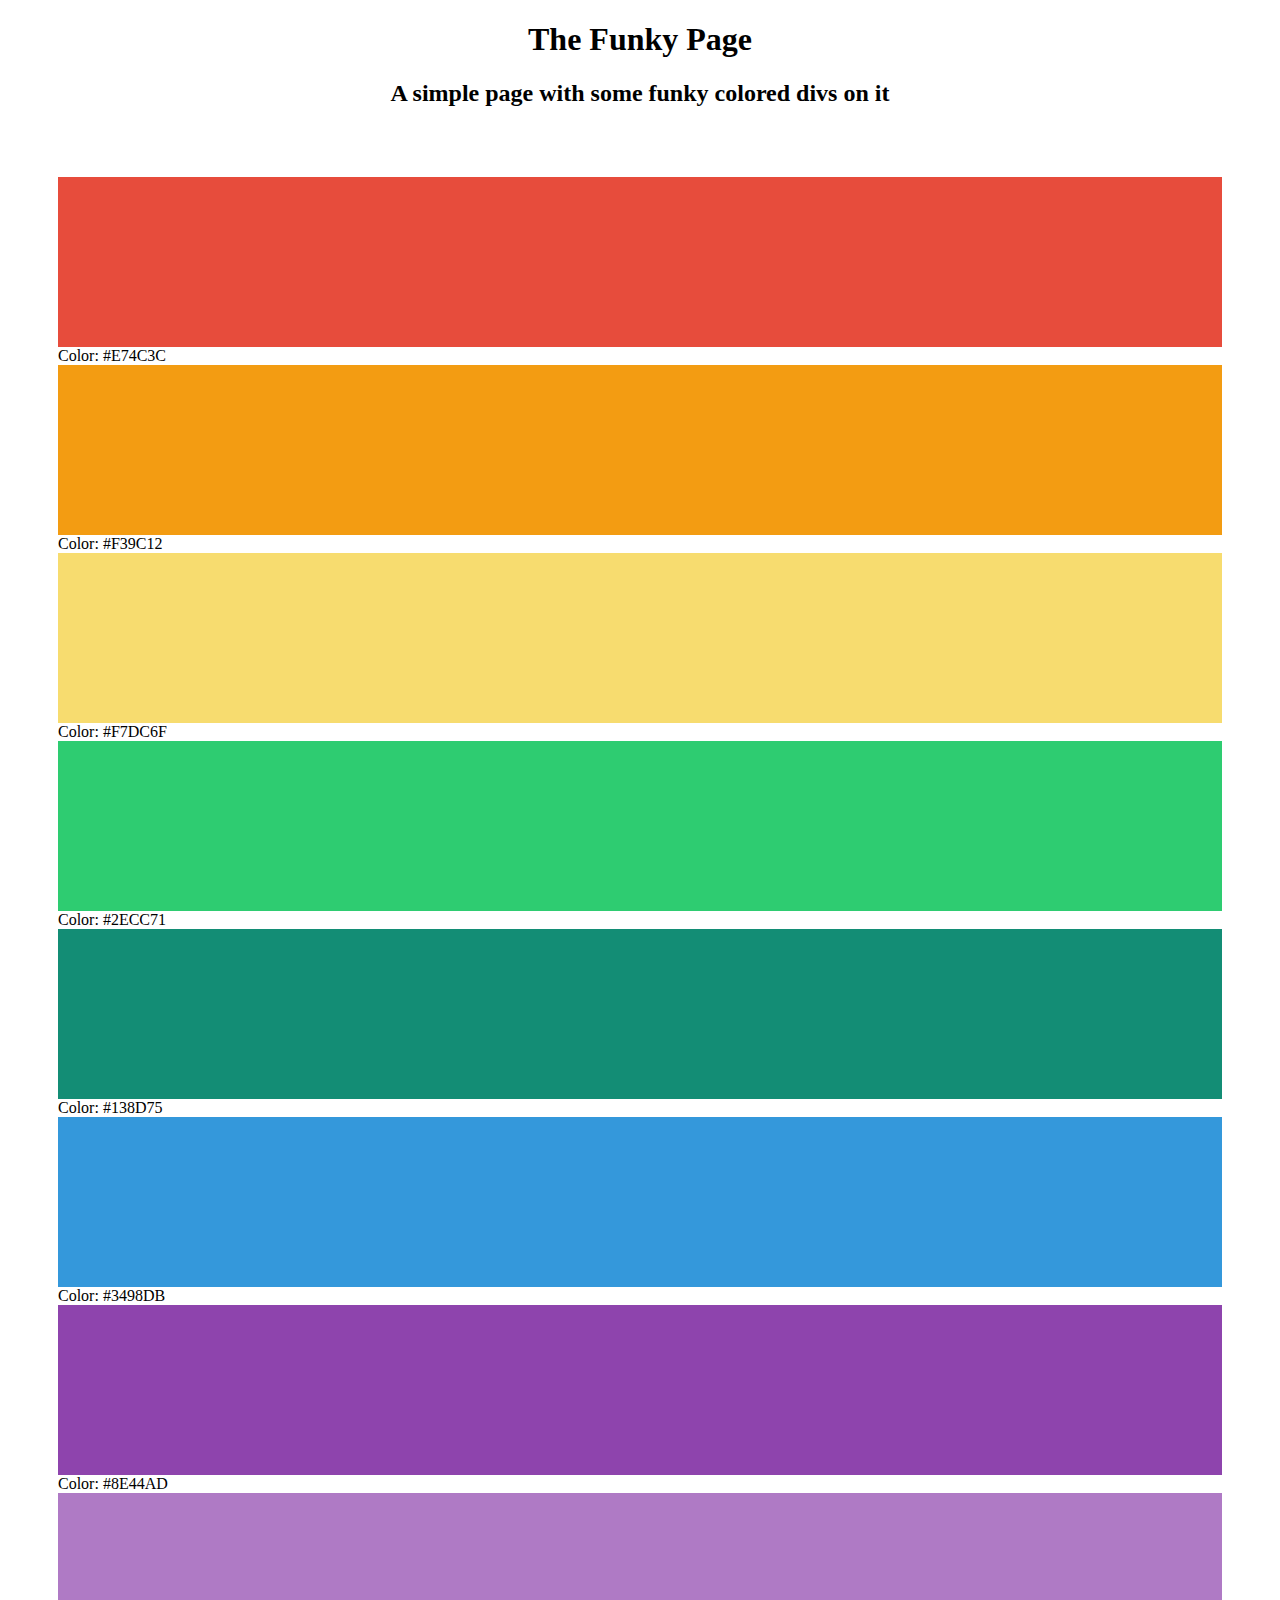
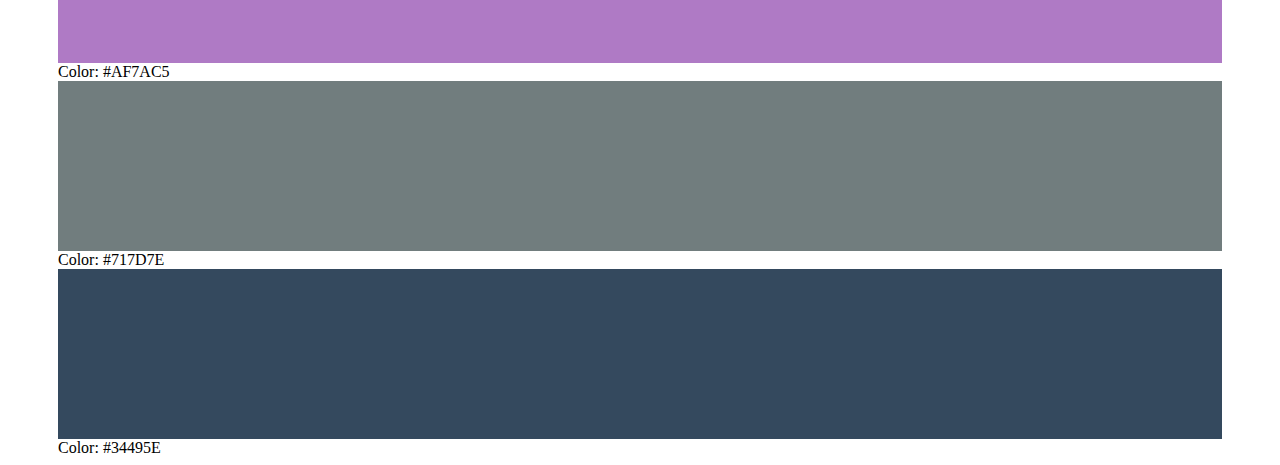
<file: pirpleJavascript/index.html>
<!DOCTYPE html>
<html lang="en">
  <head>
    <meta charset="UTF-8" />
    <meta name="viewport" content="width=device-width, initial-scale=1.0" />
    <title>The Funky Page</title>
    <style>
      #rectangleWrapper {
        padding: 50px 50px 0px 50px;
      }
      .color-item {
        min-width: 150px;
        height: 150px;
        padding: 10px;
        cursor: pointer;
      }
      h1,
      h2 {
        text-align: center;
      }
    </style>
  </head>
  <body>
    <h1>The Funky Page</h1>
    <h2>A simple page with some funky colored divs on it</h2>
    <div class="colors" id="rectangleWrapper">
      <div class="colorbox">
        <div class="color-item" id="E74C3C"></div>
        <span>Color: #E74C3C</span>
      </div>
      <div class="colorbox">
        <div class="color-item" id="F39C12"></div>
        <span>Color: #F39C12</span>
      </div>
      <div class="colorbox">
        <div class="color-item" id="F7DC6F"></div>
        <span>Color: #F7DC6F</span>
      </div>
      <div class="colorbox">
        <div class="color-item" id="2ECC71"></div>
        <span>Color: #2ECC71</span>
      </div>
      <div class="colorbox">
        <div class="color-item" id="138D75"></div>
        <span>Color: #138D75</span>
      </div>
      <div class="colorbox">
        <div class="color-item" id="3498DB"></div>
        <span>Color: #3498DB</span>
      </div>
      <div class="colorbox">
        <div class="color-item" id="8E44AD"></div>
        <span>Color: #8E44AD</span>
      </div>
      <div class="colorbox">
        <div class="color-item" id="AF7AC5"></div>
        <span>Color: #AF7AC5</span>
      </div>
      <div class="colorbox">
        <div class="color-item" id="717D7E"></div>
        <span>Color: #717D7E</span>
      </div>
      <div class="colorbox">
        <div class="color-item" id="34495E"></div>
        <span>Color: #34495E</span>
      </div>
    </div>
    <script>
      document.addEventListener('DOMContentLoaded', () => {
        const colorBoxes = document.querySelectorAll('.color-item');
        console.log("Here are the rectangle ID's");
        for (let box of colorBoxes) {
          box.style.backgroundColor = `#${box.id}`;
          console.log(box.id);
        }
      });
    </script>
  </body>
</html>
</file>
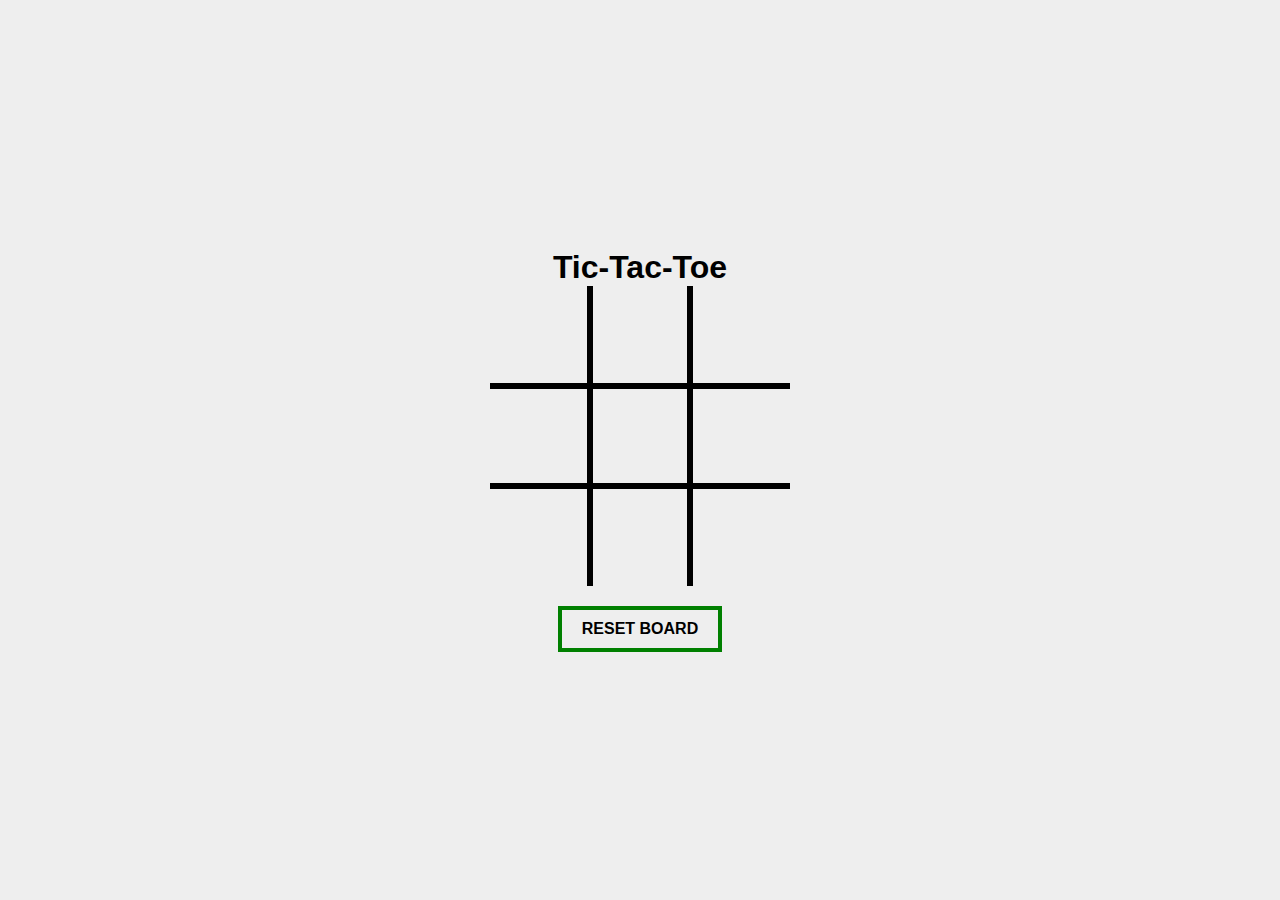
<file: pirpleJavascript/homework8/index.html>
<!DOCTYPE html>
<html lang="en">
  <head>
    <meta charset="UTF-8" />
    <meta name="viewport" content="width=device-width, initial-scale=1.0" />
    <link rel="stylesheet" href="styles.css" />
    <title>Tic Tac Toe</title>
  </head>
  <body>
    <div class="container">
      <h1>Tic-Tac-Toe</h1>
      <div class="play-area">
        <div id="block_0" class="block"></div>
        <div id="block_1" class="block"></div>
        <div id="block_2" class="block"></div>
        <div id="block_3" class="block"></div>
        <div id="block_4" class="block"></div>
        <div id="block_5" class="block"></div>
        <div id="block_6" class="block"></div>
        <div id="block_7" class="block"></div>
        <div id="block_8" class="block"></div>
      </div>
      <h2 id="winner"></h2>
      <button onclick="resetBoard()">RESET BOARD</button>
    </div>

    <!-- The Modal -->
    <div id="myModal" class="modal">
      <!-- Modal content -->
      <div class="modal-content">
        <span class="close">&times;</span>
        <h1>Game Over</h1>
        <hr />
        <h1 class="message"></h1>
        <button onclick="resetBoard()">NEW GAME</button>
      </div>
    </div>
    <script src="app.js"></script>
  </body>
</html>
</file>
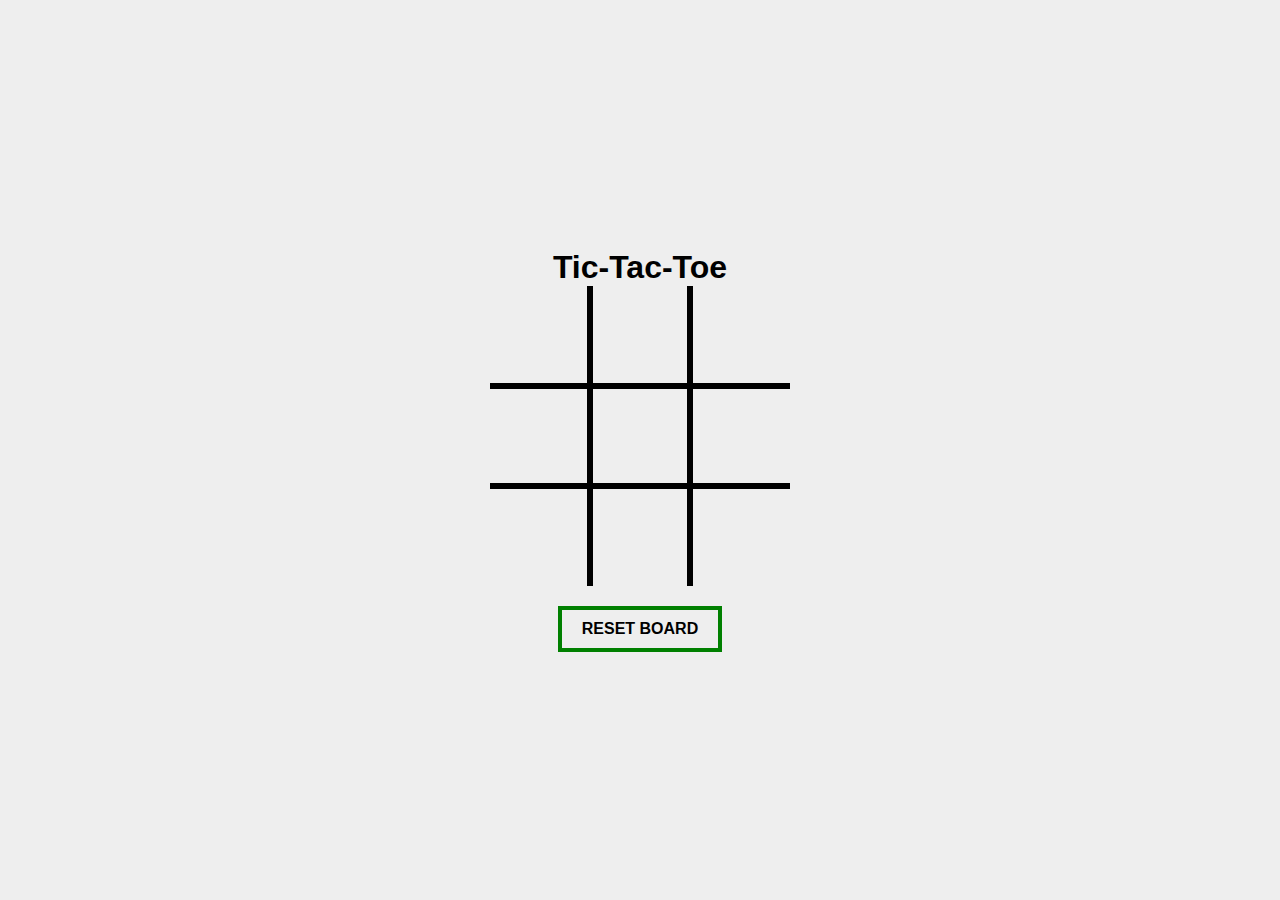
<file: pirpleJavascript/tictactoe/index.html>
<!DOCTYPE html>
<html lang="en">
  <head>
    <meta charset="UTF-8" />
    <meta name="viewport" content="width=device-width, initial-scale=1.0" />
    <link rel="stylesheet" href="styles.css" />
    <title>Tic Tac Toe</title>
  </head>
  <body>
    <div class="container">
      <h1>Tic-Tac-Toe</h1>
      <div class="play-area">
        <div id="block_0" class="block"></div>
        <div id="block_1" class="block"></div>
        <div id="block_2" class="block"></div>
        <div id="block_3" class="block"></div>
        <div id="block_4" class="block"></div>
        <div id="block_5" class="block"></div>
        <div id="block_6" class="block"></div>
        <div id="block_7" class="block"></div>
        <div id="block_8" class="block"></div>
      </div>
      <h2 id="winner"></h2>
      <button onclick="reset_board()">RESET BOARD</button>
    </div>
    <script src="app.js"></script>
  </body>
</html>
</file>
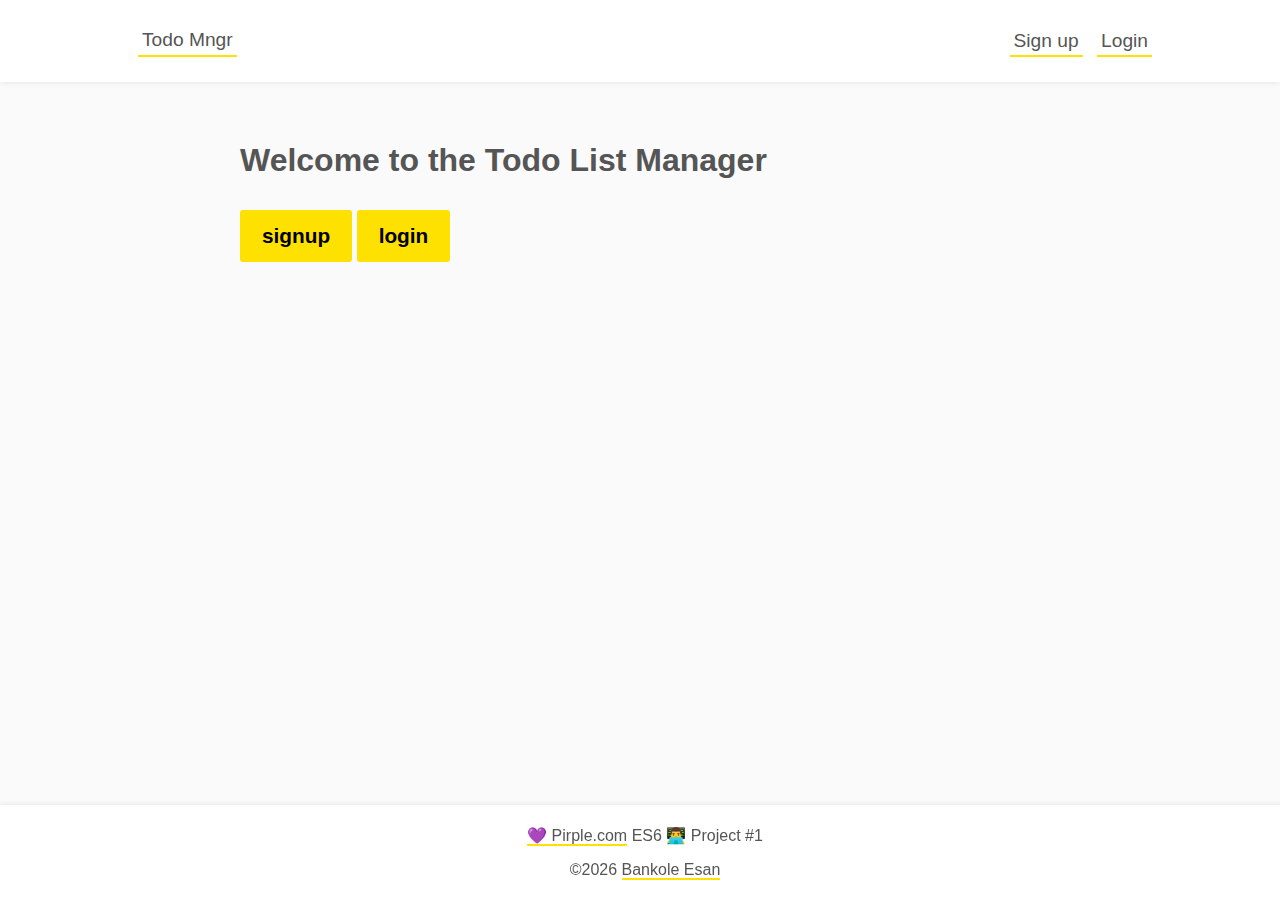
<file: pirpleJavascript/project1/fromOtherProject/index.html>
<!DOCTYPE html>
<html>
  <head>
    <meta charset="utf-8" />
    <meta name="viewport" content="width=device-width, initial-scale=1" />
    <link rel="stylesheet" href="assets/css/styles.css" />
    <title>📑Todo Manager</title>
  </head>
  <body>
    <!-- Nav bar -->
    <header>
      <a class="index">
        Todo Mngr
      </a>

      <nav>
        <a class="signup">Sign up</a>
        <a class="login">Login</a>
      </nav>
    </header>

    <div class="message-box">
      <p class="message"></p>
    </div>
    <main class="content">
      <section id="content">
        <h1>Welcome to the Todo List Manager</h1>
        <div class="main-area">
          <button class="signup">signup</button>
          <button class="login">login</button>
        </div>
      </section>
    </main>
    <footer>
      <p class="footer-text">
        <a href="https://www.pirple.com" target="_blank"> 💜 Pirple.com</a>
        ES6 👨‍💻 Project #1
      </p>
      <p>
        &copy;<span class="year"></span>
        <a href="https://bankole2000.github.io/portfolio" target="_blank"
          >Bankole Esan</a
        >
      </p>
    </footer>

    <script src="assets/js/md5.js"></script>
    <script src="assets/js/moment.js"></script>
    <script src="assets/js/app.js"></script>
    <script>
      document.querySelector('.year').textContent = new Date().getFullYear();
    </script>
  </body>
</html>
</file>
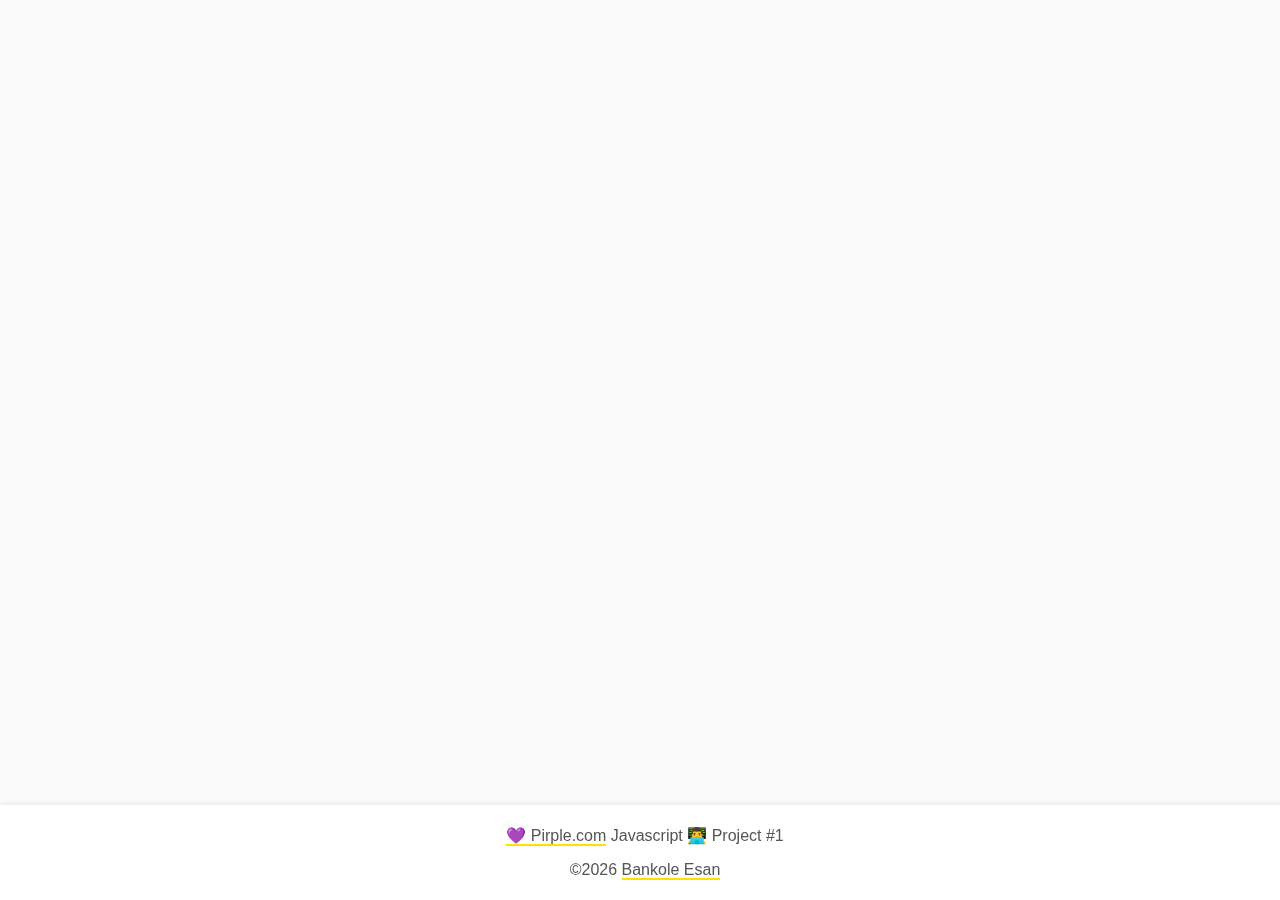
<file: pirpleJavascript/project1/fromOtherProject/login.html>
<!DOCTYPE html>
<html>
  <head>
    <meta charset="utf-8" />
    <meta name="viewport" content="width=device-width, initial-scale=1" />
    <!-- <link rel="stylesheet" href="assets/css/mdi5.min.css" />
    <link rel="stylesheet" href="assets/css/toast.css" /> -->
    <link rel="stylesheet" href="assets/css/styles.css" />
    <title>Tutorial Requests</title>
  </head>
  <body>
    <footer>
      <p class="footer-text">
        <a href="https://www.pirple.com" target="_blank"> 💜 Pirple.com</a>
        Javascript 👨‍💻 Project #1
      </p>
      <p>
        &copy;<span class="year"></span>
        <a href="https://bankole2000.github.io/portfolio" target="_blank"
          >Bankole Esan</a
        >
      </p>
    </footer>

    <!-- <script src="assets/js/materialize.min.js"></script>
    <script src="assets/js/vue.js"></script> -->
    <script src="assets/js/md5.js"></script>
    <script src="assets/js/auth.js"></script>
    <script src="assets/js/requests.js"></script>
    <script src="assets/js/app.js"></script>
    <script>
      document.querySelector('.year').textContent = new Date().getFullYear();
    </script>
  </body>
</html>
</file>
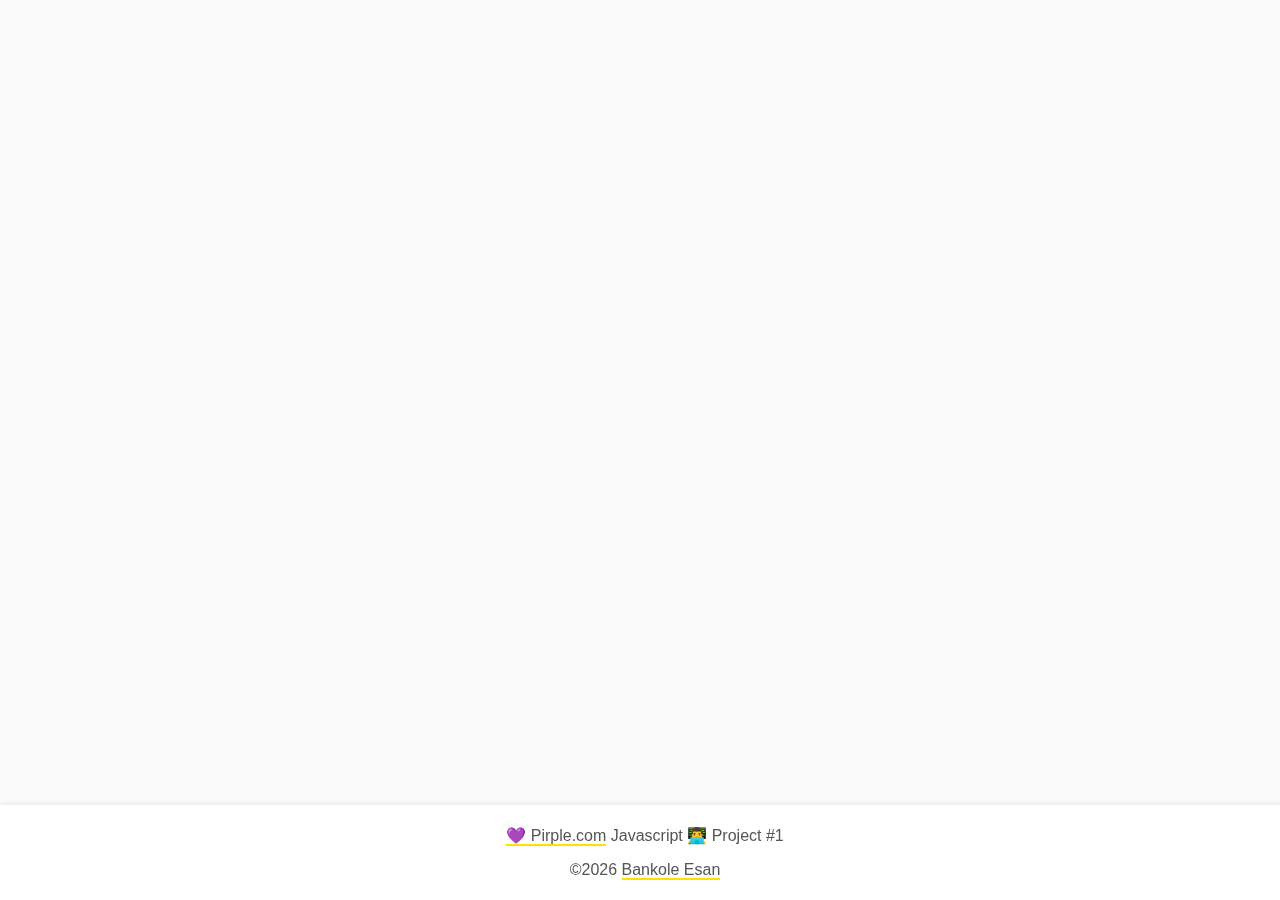
<file: pirpleJavascript/project1/fromOtherProject/signup.html>
<!DOCTYPE html>
<html>
  <head>
    <meta charset="utf-8" />
    <meta name="viewport" content="width=device-width, initial-scale=1" />
    <!-- <link rel="stylesheet" href="assets/css/mdi5.min.css" />
    <link rel="stylesheet" href="assets/css/toast.css" /> -->
    <link rel="stylesheet" href="assets/css/styles.css" />
    <title>Tutorial Requests</title>
  </head>
  <body>
    <footer>
      <p class="footer-text">
        <a href="https://www.pirple.com" target="_blank"> 💜 Pirple.com</a>
        Javascript 👨‍💻 Project #1
      </p>
      <p>
        &copy;<span class="year"></span>
        <a href="https://bankole2000.github.io/portfolio" target="_blank"
          >Bankole Esan</a
        >
      </p>
    </footer>

    <!-- <script src="assets/js/materialize.min.js"></script>
    <script src="assets/js/vue.js"></script>
    <script src="assets/js/md5.js"></script> -->
    <script src="assets/js/auth.js"></script>
    <script src="assets/js/requests.js"></script>
    <script src="assets/js/app.js"></script>
    <script>
      document.querySelector('.year').textContent = new Date().getFullYear();
    </script>
  </body>
</html>
</file>
<file: pirpleJavascript/homework8/styles.css>
* {
  margin: 0;
  padding: 0;
  box-sizing: border-box;
  font-family: Consolas, Arial, Helvetica, sans-serif;
}

.container {
  min-height: 100vh;
  display: flex;
  flex-direction: column;
  align-items: center;
  justify-content: center;
  background: #eee;
}

button {
  outline: none;
  border: 4px solid green;
  margin-top: 20px;
  padding: 10px 20px;
  font-size: 1rem;
  font-weight: bold;
  background: none;
  transition: all 0.2s ease-in-out;
}

button:hover {
  cursor: pointer;
  background: green;
  color: white;
}

.play-area {
  display: grid;
  width: 300px;
  height: 300px;
  grid-template-columns: auto auto auto;
}
.block {
  display: flex;
  width: 100px;
  height: 100px;
  align-items: center;
  justify-content: center;
  font-size: 3rem;
  font-weight: bold;
  border: 3px solid black;
  transition: background 0.2s ease-in-out;
}

.block:hover {
  cursor: pointer;
  background: #0ff30f;
}

.occupied:hover {
  background: #ff3a3a;
}

#block_0,
#block_1,
#block_2 {
  border-top: none;
}

#block_0,
#block_3,
#block_6 {
  border-left: none;
}

#block_6,
#block_7,
#block_8 {
  border-bottom: none;
}

#block_2,
#block_5,
#block_8 {
  border-right: none;
}

/* The Modal (background) */
.modal {
  display: none; /* Hidden by default */
  position: fixed; /* Stay in place */
  z-index: 1; /* Sit on top */
  left: 0;
  top: 0;
  width: 100%; /* Full width */
  height: 100%; /* Full height */
  overflow: auto; /* Enable scroll if needed */
  background-color: rgb(0, 0, 0); /* Fallback color */
  background-color: rgba(0, 0, 0, 0.4); /* Black w/ opacity */
}

/* Modal Content/Box */
.modal-content {
  background-color: #fefefe;
  margin: 15% auto; /* 15% from the top and centered */
  padding: 20px;
  border: 1px solid #888;
  width: 80%; /* Could be more or less, depending on screen size */
}

/* The Close Button */
.close {
  color: #aaa;
  float: right;
  font-size: 28px;
  font-weight: bold;
}

.close:hover,
.close:focus {
  color: black;
  text-decoration: none;
  cursor: pointer;
}
</file>
<file: pirpleJavascript/tictactoe/styles.css>
* {
  margin: 0;
  padding: 0;
  box-sizing: border-box;
  font-family: Consolas, Arial, Helvetica, sans-serif;
}

.container {
  min-height: 100vh;
  display: flex;
  flex-direction: column;
  align-items: center;
  justify-content: center;
  background: #eee;
}

button {
  outline: none;
  border: 4px solid green;
  margin-top: 20px;
  padding: 10px 20px;
  font-size: 1rem;
  font-weight: bold;
  background: none;
  transition: all 0.2s ease-in-out;
}

button:hover {
  cursor: pointer;
  background: green;
  color: white;
}

.play-area {
  display: grid;
  width: 300px;
  height: 300px;
  grid-template-columns: auto auto auto;
}
.block {
  display: flex;
  width: 100px;
  height: 100px;
  align-items: center;
  justify-content: center;
  font-size: 3rem;
  font-weight: bold;
  border: 3px solid black;
  transition: background 0.2s ease-in-out;
}

.block:hover {
  cursor: pointer;
  background: #0ff30f;
}

.occupied:hover {
  background: #ff3a3a;
}

#block_0,
#block_1,
#block_2 {
  border-top: none;
}

#block_0,
#block_3,
#block_6 {
  border-left: none;
}

#block_6,
#block_7,
#block_8 {
  border-bottom: none;
}

#block_2,
#block_5,
#block_8 {
  border-right: none;
}
</file>
<file: pirpleJavascript/project1/fromOtherProject/assets/css/styles.css>
/* Mini reset */
/* @font-face {
  font-family: Consolas;
  src: url('../fonts/consolas/CONSOLA.TTF') format('truetype'),
    url('../fonts/consolas/CONSOLAB.TTF') format('truetype'),
    url('../fonts/consolas/consolai.ttf') format('truetype'),
    url('../fonts/consolas/Consolas.ttf') format('truetype'),
    url('../fonts/consolas/consolaz.ttf') format('truetype');
} */

body {
  margin: 0;
  background: #fafafa;
}

body,
h1,
h2,
p,
a,
input {
  color: #555;
  font-family: Consolas, Arial;
  text-decoration: none;
}

ul {
  margin: 0;
  padding: 0;
}

/* header styles */
header {
  display: flex;
  width: 100%;
  padding: 25px 10%;
  text-align: right;
  align-items: center;
  background: #fff;
  box-sizing: border-box;
  box-shadow: 0px 0px 6px rgba(0, 0, 0, 0.1);
}

header .user-profile {
  flex: 2;
  display: flex;
  align-items: center;
  justify-content: space-evenly;
  text-align: left;
}

header .user-profile img {
  border-radius: 50%;
  border-color: #ffe100;
  width: 3rem;
}

header nav {
  flex: 2;
}

header a {
  margin-left: 10px;
  border-bottom: 2px solid #ffe100;
  padding: 4px;
  cursor: pointer;
  font-size: 1.2rem;
}

header a:hover {
  background: #ffe100;
  color: #000;
}

/* Content Styles */
.content {
  max-width: 800px;
  margin: 40px auto;
  margin-bottom: 80px;
}

.todo-list li {
  padding: 10px 20px;
  margin: 10px auto;
  list-style-type: none;
  background: #fff;
  border-radius: 10px;
  box-shadow: 1px 1px 4px rgba(0, 0, 0, 0.1);
  display: flex;
  justify-content: space-between;
  align-items: center;
  transform: scale(1);
  transition: all 0.2s ease-out;
}

.todo-list li:hover {
  transform: scale(1.06);
}

.todo-list li input {
  width: 55%;
}

.account-list li {
  padding: 1px 10px;
  margin: 10px auto;
  list-style-type: none;
  background: #fff;
  border-radius: 10px;
  box-shadow: 1px 1px 4px rgba(0, 0, 0, 0.1);
  display: flex;
  justify-content: space-between;
  align-items: center;
}

.todo-checkbox {
  transform: scale(2.2);
  width: 10% !important;
}

.account-list li input {
  width: 60%;
}

/* modal styles */
.center-block {
  width: 300px;
  padding: 30px;
  margin: 10px auto 100px auto;
  border-radius: 10px;
  background: #fff;
  box-shadow: 0px 0px 0px rgba(0, 0, 0, 0.1);
  text-align: center;
}

.center-block a {
  border-bottom: 2px solid #ffe100;
  cursor: pointer;
}

.center-block a:hover {
  background: #ffe100;
  color: #000;
}

.message-box {
  width: 80%;
  padding: 0px;
  background: forestgreen;
  text-align: center;
  display: flex;
  height: 0px;
  justify-content: center;
  align-items: center;
  border-radius: 5px;
  margin: 20px auto 0px auto;
  transition: all 0.3s ease-out;
}

.message {
  color: white;
}

.new-request {
  width: 100%;
  height: 100%;
  position: fixed;
  background: rgba(0, 0, 0, 0.4);
  z-index: 1;
  display: none;
}

.new-request.open {
  display: block;
}

/* Form element styles */
input {
  display: block;
  margin: 8px 0;
  padding: 10px 4px;
  border-width: 0 0 2px 0;
  width: 100%;
}

input[type='checkbox'] {
  display: inline-block;
  width: auto;
}

button {
  margin-top: 10px;
  padding: 14px 22px;
  background: #ffe100;
  border: 0;
  margin-bottom: 20px;
  font-size: 1.3rem;
  font-weight: bold;
  font-family: inherit;
  cursor: pointer;
  border-radius: 3px;
}

.item-action {
  cursor: pointer;
  padding: 6px !important;
  margin: 0px !important;
  border-bottom: 2px solid #ffe100;
}

.item-action:hover {
  background: #ffe100;
}

.error {
  color: red;
}

.success {
  color: forestgreen;
}

.upvoted {
  background: #ffe100;
}

footer {
  width: 100%;
  padding: 5px;
  text-align: center;
  position: fixed;
  bottom: 0;
  background: white;
  z-index: 1;
  box-shadow: 0px 0px 6px rgba(0, 0, 0, 0.1);
}

footer a {
  border-bottom: 2px solid #ffe100;
  cursor: pointer;
}

footer a:hover {
  background: #ffe100;
  color: #000;
}

@media screen and (max-width: 500px) {
  header {
    padding: 20px 3%;
  }
  header nav {
    flex: 2;
  }

  header .user-profile {
    flex: 5;
  }
  .center-block {
    width: 250px;
    margin: 50px auto;
  }

  #content {
    margin-right: 20px;
    margin-left: 20px;
  }

  .message-box {
    position: fixed;
    top: 0;
    z-index: 1000;
    background: forestgreen;
    text-align: center;
    justify-content: center;
    align-items: center;
    width: 100vw;
    border-radius: 0;
    margin: 0px auto;
  }

  .item-action-text {
    display: none;
  }

  .item-action {
    cursor: pointer;
    padding: 4px !important;
    margin: 0px !important;
    border-bottom: 2px solid #ffe100;
  }

  .item-action:hover {
    background: #ffe100;
  }
  /* .footer-text {
    display: none;
  } */
}
</file>
